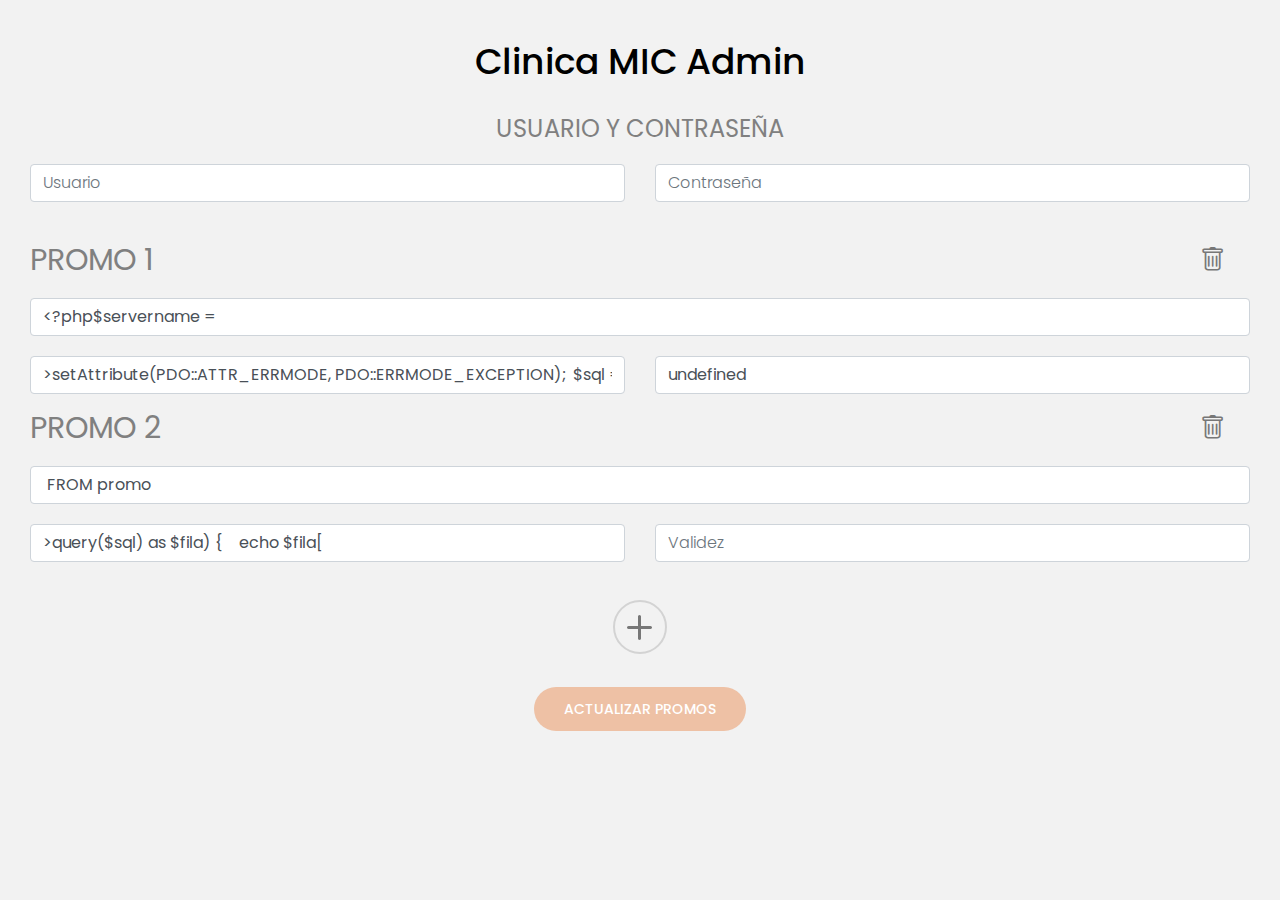
<file: backEnd.html>
<!DOCTYPE html>
<html lang="en">

<head>
    <meta name="viewport" content="width=device-width, initial-scale=1, shrink-to-fit=no">
    <link rel="icon" type="image/png" href="img/logo.svg" />
    <meta name="author" content="MIC">
    <meta name="description" content="Consultorio odontológico MIC">
    <meta name="keywords" content="">
    <meta charset="UTF-8">
    <title>Clinica MIC Admin</title>

    <link rel="apple-touch-icon" href="img/apple-icon.png">

    <link href="https://fonts.googleapis.com/css?family=Poppins:100,200,400,300,500,600,700" rel="stylesheet">
    <link rel="stylesheet"
        href="https://fonts.googleapis.com/css2?family=Material+Symbols+Outlined:opsz,wght,FILL,GRAD@48,400,0,0" />
    <link rel="stylesheet" href="css/bootstrap.css">

    <link rel="stylesheet" href="https://cdn.jsdelivr.net/npm/bootstrap-icons@1.9.1/font/bootstrap-icons.css">

    <script src="js/vendor/jquery-2.2.4.min.js"></script>
    <script src="js/vendor/bootstrap.min.js"></script>
    <script src="js/back-script.js"></script>
    <link rel="stylesheet" href="css/main.css">
    <link rel="stylesheet" href="css/loader.css">
    <link rel="stylesheet" href="css/back-style.css">

</head>

<body>
    <section class="blog-area section-gap" id="promociones" style="padding-top: 40px; padding-bottom: 60px; min-height: 100vh;">
        <div style="text-align: center; color: black;" class="h1">Clinica MIC Admin</div>
        <form class="appoinment-form needs-validation" id="backForm" action="#" novalidate>
            <div class="row">


                <div class="col-lg-12 d-flex flex-column mt-4" style="text-align: center;">
                    <h3>Usuario y contraseña</h3>
                </div>
                <div class="col-lg-6 d-flex flex-column">
                    <input name="usuario" placeholder="Usuario" onfocus="this.placeholder = ''"
                        onblur="this.placeholder = 'Usuario'" class="form-control mt-20" required type="text">
                    <div class="invalid-feedback">
                        Ingrese Usuario.
                    </div>
                </div>
                <div class="col-lg-6 d-flex flex-column mb-4">
                    <input name="contraseña" placeholder="Contraseña" onfocus="this.placeholder = ''"
                        onblur="this.placeholder = 'Contraseña'" class="form-control mt-20" required type="password">
                    <div class="invalid-feedback">
                        Ingrese Contraseña.
                    </div>
                </div>

            </div>

            <div class="row" id="promosAca">






            </div>
            <div id="container-plus">
                <div id="plus-icon" onclick="sumarPromo()">
                    <i class="bi bi-plus"></i>
                </div>
            </div>
            <div class="col-lg-12 d-flex justify-content-center" id="loaderPos" style="margin-top: 15px;">
                <button id="updBackBtn" type="submit" class="primary-btn primary mt-20 text-uppercase">Actualizar
                    Promos</button>


            </div>
        </form>

    </section>
    <div class="alert alert-danger align-items-center theAlertStyle" id="errorAlert" role="alert">

        <div style="display: flex;">

            <i style="font-size: 30px;" class="bi bi-exclamation-lg"></i>
            <div class="ml-2" style="display: grid; place-items: center;" id="callErrorAlert">No se pudo enviar su
                mensaje correctamente,
                intente de nuevo más tarde</div>

        </div>
    </div>

    <div class="alert alert-success align-items-center theAlertStyle" id="succesAlert" role="alert">

        <div style="display: flex;">

            <i style="font-size: 25px;" class="bi bi-check-circle-fill"></i>
            <div class="ml-3" style="display: grid; place-items: center;">Promos actualizadas</div>

        </div>
    </div>
</body>

</html>
</file>
<file: css/main.css>
.carousel-caption h1 {
	color: #fff;
	text-align: center;
	text-shadow: 0 1px 2px rgba(0, 0, 0, .6);

}

.pb-60 {
	padding-bottom: 60px
}
.pb-70 {
	padding-bottom: 70px
}

.pt-70 {
	padding-top: 70px
}

.mt-20 {
	margin-top: 20px
}
.mb-20 {
	margin-bottom: 20px
}
.mb-10 {
	margin-bottom: 10px
}

.carousel-caption p {
	display: block;
	font-size: 1em;
	font-weight: bold;
	color: #fff;
	text-align: center;
	text-shadow: 0 1px 2px rgba(0, 0, 0, .6);

}


.carousel-caption {

	min-width: 400px;
}







@media (max-width: 576px) {
	.parallax {
		margin-right: 0px;
		margin-left: 0px;
		margin-top: 0px;
		margin-bottom: -90px;
	}
	.testomial-area{
		margin-top: 60px;
	}
}

.col-lg-3,
.col-md-6 {
	position: relative;
	width: 100%;
	min-height: 1px;
	padding-right: 0;
	padding-left: 0;
}


.section-map {
	margin: 0px;
	padding-right: 0px;
	padding-left: 0px;
}






.direccion-area {

	margin-left: 15px;
	margin-top: 20px;
	margin-bottom: 60px;
}

.direccion-area h6 {
	font-family: "Poppins", sans-serif;
	text-transform: uppercase;

	color: #808080;
	margin-top: 0px;
	margin-bottom: 0px;
	font-size: 18px;
	font-weight: 600;
}



.flex-row {
	padding-left: 5px;
}


.section-map .primary-btn {
	border-radius: 10px;
}

.section-map .primary-btn:hover {
	background: #fff;
	border: 1px solid;
	border-color: #f0bc9e;
	color: #f0bc9e
}


::-moz-selection {
	background-color: #0058bc;
	color: #fff
}

::selection {
	background-color: #0058bc;
	color: #fff
}

::-webkit-input-placeholder {
	color: #777777;
	font-weight: 300
}

:-moz-placeholder {
	color: #777777;
	opacity: 1;
	font-weight: 300
}

::-moz-placeholder {
	color: #777777;
	opacity: 1;
	font-weight: 300
}

:-ms-input-placeholder {
	color: #777777;
	font-weight: 300
}

::-ms-input-placeholder {
	color: #777777;
	font-weight: 300
}

body {
	color: #777;
	font-family: "Poppins", sans-serif;
	font-size: 14px;
	font-weight: 300;
	line-height: 1.625em;
	position: relative
}

ol,
ul {
	margin: 0;
	padding: 0;
	list-style: none
}



a {
	-webkit-transition: all 0.3s ease 0s;
	-moz-transition: all 0.3s ease 0s;
	-o-transition: all 0.3s ease 0s;
	transition: all 0.3s ease 0s
}

iframe {
	border: 0
}

a,
a:focus,
a:hover {
	text-decoration: none;
	outline: 0
}



h1,
h2,
h3,
h4,
h5,
h6 {
	font-family: "Poppins", sans-serif;
	text-transform: uppercase;
	color: #808080;
	line-height: 1.2em !important;
	margin-bottom: 0;
	margin-top: 0;
	font-weight: 400
}



h1,
.h1 {
	font-size: 36px
}

h2,
.h2 {
	font-size: 30px
}

h3,
.h3 {
	font-size: 24px
}

h4,
.h4 {
	font-size: 18px
}

h5,
.h5 {
	font-size: 16px
}

h6,
.h6 {
	font-size: 14px;
	color: #222
}




.header-top {
	font-size: 12px;
	padding: 15px 15px 10px 0px;
}

.header-top a {
	color: #fff
}

.header-top ul li {
	display: inline-block;
	margin-left: 15px
}

.header-top .header-top-right {
	text-align: right
}

.header-top .header-top-right a {
	color: #222;
	font-weight: 400;
	margin-left: 10px;
	padding: 6px 12px
}

.header-top .header-top-right .icons {
	display: none
}

@media (max-width: 991px) {
	.header-top .header-top-right {
		padding-right: 15%
	}

	.header-top .header-top-right .icons {
		display: inline-block
	}

	.header-top .header-top-right .btns {
		display: none
	}
}


.main-menu {
	position: absolute;
	margin-left: auto;
	margin-right: auto;
	left: 0;
	right: 0;
	width: 80%;
	padding: 12px 0px;
	border-radius: 5px 5px 5px 5px;
	display: grid;
	place-items: center;
}

.main-menu .menu-social-icons a {
	color: #e0e0e0 !important;
	margin-right: 15px;
	-webkit-transition: all 0.3s ease 0s;
	-moz-transition: all 0.3s ease 0s;
	-o-transition: all 0.3s ease 0s;
	transition: all 0.3s ease 0s
}

.main-menu .menu-social-icons a:hover {
	color: #fff !important
}

@media (max-width: 991px) {
	.main-menu {
		display: none
	}
}

#header {
	padding: 0px 0px 24px 0px;
	position: fixed;
	left: 0;
	top: 0;
	right: 0;
	transition: all 0.5s;
	z-index: 997;
	background-color: #fff
}

@media (max-width: 991px) {
	#header {
		padding: 0px 0px 0px 0px
	}
}

.nav-menu,
.nav-menu * {
	margin: 0;
	padding: 0;
	list-style: none
}

.nav-menu ul {
	position: absolute;
	display: none;
	top: 100%;
	right: 0;
	z-index: 99
}

.nav-menu li {
	position: relative;
	white-space: nowrap
}

.nav-menu>li {
	float: left
}

.nav-menu li:hover>ul,
.nav-menu li.sfHover>ul {
	display: block
}

.nav-menu ul ul {
	top: 0;
	right: 100%
}

.nav-menu ul li {
	min-width: 180px
}

.sf-arrows .sf-with-ul {
	padding-right: 30px
}

.sf-arrows .sf-with-ul:after {
	content: "\f107";
	position: absolute;
	right: 15px;
	font-family: FontAwesome;
	font-style: normal;
	font-weight: normal
}

.sf-arrows ul .sf-with-ul:after {
	content: "\f105"
}

@media (max-width: 991px) {
	#nav-menu-container {
		display: none
	}
}

.nav-menu a {
	padding: 0 8px 0px 8px;
	text-decoration: none;
	display: inline-block;

	font-weight: 500;
	font-size: 12px;
	text-transform: uppercase;
	outline: none
}

.nav-menu>li {
	margin-left: 10px
}

.nav-menu ul {
	margin: 12px 0 0 0;
	padding: 10px;
	box-shadow: 0px 0px 30px rgba(127, 137, 161, 0.25);
	background: #fff
}

.nav-menu ul li {
	transition: 0.3s
}

.nav-menu ul li a {
	padding: 5px 10px;
	color: #333;
	transition: 0.3s;
	display: block;
	font-size: 12px;
	text-transform: none
}

.nav-menu ul li:hover>a {
	color: #67bc00
}

.nav-menu ul ul {
	margin-right: 10px;
	margin-top: 0
}


#mobile-nav-toggle {
	position: fixed;
	right: 15px;
	z-index: 999;
	top: 18px;

	border: 0;
	background: none;
	font-size: 24px;
	display: none;
	transition: all 0.4s;
	outline: none;
	cursor: pointer
}

.link a {
	text-decoration: none;
	display: inline-block;
	color: #fff;
	font-weight: 200;
	font-size: 10px;
	line-height: 1.625em;
	outline: none;
	position: relative;
}



#mobile-nav-toggle i {
	color: #222;
	font-weight: 900
}

@media (max-width: 991px) {
	#mobile-nav-toggle {

		display: inline
	}

	#nav-menu-container {
		display: none
	}
}

#mobile-nav {
	position: fixed;
	padding-top: 18px;
	padding-bottom: 18px;
	top: -100%;
	overflow-x: hidden;
	left: 0;
	width: 100%;
	z-index: 2001;
	background: #f0bc9eef;
	overflow-y: auto;
	transition: 0.4s;


}

#mobile-nav-ex {
	transform-origin: left;
	color: white;
	position: absolute;
	height: 200px;
	width: 200px;
	background-color: #cc694e;
	z-index: 2002;
	right: -110px;
	top: -85%;
	border-radius: 50%;

	transform: rotate(-95deg);


}

body.mobile-nav-active #mobile-nav-ex {
	transition: 0.8s;
	top: -30%;
	transform: rotate(0);
}

#mobile-nav ul {
	padding: 0;
	margin: 0;
	list-style: none
}

#mobile-nav ul li {
	position: relative
}

#mobile-nav ul li a {
	color: #fff;
	font-size: 13px;
	text-transform: uppercase;
	overflow: hidden;
	padding: 10px 22px 10px 15px;
	position: relative;
	text-decoration: none;
	width: 100%;
	display: block;
	outline: none;
	font-weight: 700
}

#mobile-nav ul li a:hover {
	color: #fff
}

#mobile-nav ul li li {
	padding-left: 30px
}

#mobile-nav ul .menu-has-children i {
	position: absolute;
	right: 0;
	z-index: 99;
	padding: 15px;
	cursor: pointer;
	color: #fff
}

#mobile-nav ul .menu-has-children i.fa-chevron-up {
	color: #67bc00
}

#mobile-nav ul .menu-has-children li a {
	text-transform: none
}

#mobile-nav ul .menu-item-active {
	color: #67bc00
}

#mobile-body-overly {
	width: 100%;
	height: 100%;
	z-index: 1001;
	top: 0;
	left: 0;
	position: fixed;
	background: rgba(0, 0, 0, 0.29);
	display: none
}

body.mobile-nav-active {
	overflow: hidden
}

body.mobile-nav-active #mobile-nav {
	top: 0;

}

body.mobile-nav-active #mobile-nav-toggle {
	color: #fff
}

.section-gap {
	padding: 100px 30px;

}




.p1-gradient-bg,
.main-menu,
.primary-btn,
.team-area .thumb div,
.single-footer-widget .bb-btn {
	background-image: -moz-linear-gradient(0deg, #e7af8c 0%, #e7af8c 50%);
	background-image: -webkit-linear-gradient(0deg, #e7af8c 0%, #e7af8c 50%);
	background-image: -ms-linear-gradient(0deg, #e7af8c 0%, #e7af8c 50%)
}

.primary-btn {
	background: #eec1a5;
}

.single-footer-widget li {
	margin-left: 0px;
}

.p1-gradient-color {
	background: -moz-linear-gradient(0deg, #4cb8b0 0%, #808080 100%);
	background: -webkit-linear-gradient(0deg, #4cb8b0 0%, #808080 100%);
	background: -ms-linear-gradient(0deg, #4cb8b0 0%, #808080 100%);
	-webkit-background-clip: text;
	-webkit-text-fill-color: transparent
}



.primary-btn {
	line-height: 42px;
	padding-left: 30px;
	padding-right: 30px;
	border-radius: 25px;
	border: none;
	color: #fff;
	display: inline-block;
	font-weight: 500;
	position: relative;
	-webkit-transition: all 0.3s ease 0s;
	-moz-transition: all 0.3s ease 0s;
	-o-transition: all 0.3s ease 0s;
	transition: all 0.3s ease 0s;
	cursor: pointer;
	position: relative
}

.primary-btn:focus {
	outline: none
}

.primary-btn span {
	color: #fff;
	position: absolute;
	top: 50%;
	transform: translateY(-60%);
	right: 30px;
	-webkit-transition: all 0.3s ease 0s;
	-moz-transition: all 0.3s ease 0s;
	-o-transition: all 0.3s ease 0s;
	transition: all 0.3s ease 0s
}

.primary-btn:hover {
	color: #fff
}

.header-btn {
	background-color: #eec1a5;
	border-radius: 10px;
	padding-left: 30px;
	padding-right: 30px;
	border: 1px solid transparent;
	color: #fff
}

.header-btn:hover {
	border: 1px solid #fff;
	background: transparent;
	color: #fff
}

.home-about-area {
	background-color: #f9f9ff;
	padding: 70px 10px 70px 10px;
}

@media (max-width: 576px) {
	.home-about-area {
		padding: 40px 10px 40px 10px;
	}
}


@media (max-width: 991px) {
	.home-about-area:after {
		display: none
	}
}

@media (max-width: 991px) {
	.home-about-area .justify-content-end {
		justify-content: flex-start !important
	}
}

.home-about-area h1 {
	margin-bottom: 20px
}

.blog-area {
	background-color: rgba(128, 128, 128, .1);
}

.testomial-area .owl-carousel .owl-item img {
	width: auto !important
}

.testomial-area .owl-dots {
	text-align: center;
	bottom: 5px;
	margin-top: 20px;
	width: 100%;
	-webkit-backface-visibility: hidden;
	-moz-backface-visibility: hidden;
	-ms-backface-visibility: hidden;
	backface-visibility: hidden
}

.testomial-area .owl-dot {
	height: 10px;
	width: 10px;
	border-radius: 20px;
	display: inline-block;
	background: rgba(127, 127, 127, 1);
	margin-left: 5px;
	margin-right: 5px;
	-webkit-transition: all 0.3s ease 0s;
	-moz-transition: all 0.3s ease 0s;
	-o-transition: all 0.3s ease 0s;
	transition: all 0.3s ease 0s
}

.testomial-area .owl-dot.active {
	-webkit-transition: all 0.3s ease 0s;
	-moz-transition: all 0.3s ease 0s;
	-o-transition: all 0.3s ease 0s;
	transition: all 0.3s ease 0s;
	background: #f0bc9e
}

@media (max-width: 414px) {
	.testomial-area .active-tstimonial-carusel {
		padding: 30px
	}
}

.single-testimonial {
	text-align: center;
	padding: 30px;
	border-radius: 10px;
	text-align: center;

	-webkit-transition: all 0.3s ease 0s;
	-moz-transition: all 0.3s ease 0s;
	-o-transition: all 0.3s ease 0s;
	transition: all 0.3s ease 0s
}

.single-testimonial h4 {
	-webkit-transition: all 0.3s ease 0s;
	-moz-transition: all 0.3s ease 0s;
	-o-transition: all 0.3s ease 0s;
	transition: all 0.3s ease 0s
}

.single-testimonial .desc {
	padding: 30px 0px
}

.single-testimonial:hover {
	cursor: pointer;
	background-color: rgb(240, 240, 240);

}

.single-testimonial:hover h4 {
	color: #f0bc9e
}

@media (max-width: 575px) {
	.single-testimonial {
		margin: 15px
	}
}


.single-feature {
	margin-bottom: 5px
}

.single-feature .icon .lnr {
	font-size: 35px;
	color: #f0bc9e
}

.single-feature .details {
	margin-left: 20px;
	color: white;
}

.single-feature .details h4 {
	color: white;
	text-transform: uppercase;
	font-size: 25px;
	margin-top: 10px;
	margin-bottom: 10px;
	-webkit-transition: all 0.3s ease 0s;
	-moz-transition: all 0.3s ease 0s;
	-o-transition: all 0.3s ease 0s;
	transition: all 0.3s ease 0s
}




.single-feature2 .details {
	margin-right: 20px
}

.single-feature2 .details h4 {
	text-transform: uppercase;
	margin-bottom: 15px;
	-webkit-transition: all 0.3s ease 0s;
	-moz-transition: all 0.3s ease 0s;
	-o-transition: all 0.3s ease 0s;
	transition: all 0.3s ease 0s
}

.single-feature2 .details h4:hover {
	color: #44a4cb
}



.appoinment-area {
	background-color: #eec1a5
}



@media (max-width: 991px) {
	.appoinment-area:after {
		display: none
	}
}

@media (max-width: 991px) {
	.appoinment-area .justify-content-end {
		justify-content: flex-start !important
	}
}

.appoinment-area h1 {
	margin-bottom: 20px
}





.appoinment-area .appoinment-right .form-control {
	padding: 12px
}

.appoinment-area .appoinment-right input,
.appoinment-area .appoinment-right textarea {
	color: rgb(56, 56, 56);
	font-size: 13px;
	border-color: #f1f1f1;
	border-radius: 10px;
	background-color: transparent
}

.appoinment-area .appoinment-right .primary-btn {
	border-radius: 0px;
	border: 1px solid white;
}

.appoinment-area .appoinment-right .primary-btn:hover {
	border-color: #fff;
	color: #44a4cb;
	background: #fff;
}

@media (max-width: 991px) {
	.appoinment-area .appoinment-right {
		max-width: 100%;
		padding-right: 15px
	}
}

.footer-area {
	height: 7rem;
	width: auto;
	background-color: #4cb8b0;
	display: grid;
	place-items: center;
}


.copy-right-text i,
.copy-right-text a {
	color: #67bc00
}


.footer-social {
	text-align: right
}

.footer-social a {
	padding: 10px 15px;
	-webkit-transition: all 0.3s ease 0s;
	-moz-transition: all 0.3s ease 0s;
	-o-transition: all 0.3s ease 0s;
	transition: all 0.3s ease 0s
}

.footer-social a:hover i {
	color: #fff
}

.footer-social i {
	color: #e0e0e0;
	-webkit-transition: all 0.3s ease 0s;
	-moz-transition: all 0.3s ease 0s;
	-o-transition: all 0.3s ease 0s;
	transition: all 0.3s ease 0s
}






.thumb {
	display: grid;
	place-items: center;
}


html,
body {
	margin: 0px;
	padding: 0px;
	overflow-x: hidden;
	
	
}
html{
	scroll-behavior: smooth;
}

#map {
	width: 100%;
	height: 400px;
	background-color: grey;
}



.homeFix {
	padding-top: 0px;
}

.serviceFix {
	width: 100%;
}

@media only screen and (max-width: 990px) {
	.homeFix {
		padding-top: 60px;
	}

	.serviceFix {
		width: 70%;
		margin: auto;
	}

}

@media only screen and (max-width: 320px) {

	.serviceFix {
		width: 80%;
	}

}

.theAlertStyle {
	display: none;
	position: fixed;
	bottom: 0;
	left: 50%;
	transform: translateX(-50%);
	opacity: 0.96;
	min-width: 310px;
	z-index: 1001;
	animation: errorAlertAnimation 4.5s forwards;
}


@keyframes errorAlertAnimation {
	0% {

		opacity: 0;
		bottom: -50px;

	}

	20% {
		opacity: 0.96;

		bottom: 0;
	}

	70% {
		opacity: 0.96;

		bottom: 0;
	}

	100% {
		opacity: 0;

		bottom: -70px;
	}

}

.aTocar {
	margin-right: 8px;
	margin-left: 8px;
	color: #e2e2e2;
}

.aTocar:hover {
	color: #ffffff;
	transform: scale(1.2);
}

.anchorTocado {

	color: #ffffff;
	transform: scale(1.2);


}

.llegar {
	margin-top: 15px;
}

.idTag {
	position: absolute;
	height: 0;
	width: 0;
	top: -190px
}

@media only screen and (max-width: 990px) {

	.aTocar:hover {
		color: #ffffff;
		transform: scale(1);
	}

	.anchorTocado {

		color: #ffffff;
		transform: scale(1);


	}

	.idTag {
		position: absolute;
		height: 0;
		width: 0;
		top: -120px
	}

}
 
.card {
	width: 350px;
	padding: 10px;
	border-radius: 20px;
	background: #e2491b67;
	border: none;
	color: #fff;
	height: 350px;
	display: flex;
	position: relative;
	align-items: center;
	justify-content: center;
	transition: 0.5s;
	margin-bottom: 20px;
}
.card:hover{
	transform: scale(1.07);
	filter: brightness(125%);

	box-shadow: 2px 0px 25px -5px rgba(0,0,0,0.7);
	-webkit-box-shadow: 2px 0px 25px -5px rgba(0,0,0,0.7);
	-moz-box-shadow: 2px 0px 25px -5px rgba(0,0,0,0.7);
}

.card h1 {
	font-size: 48px;
	margin-bottom: 0px;
	color: white;
}

.card span {
	font-size: 28px;
	margin-bottom: 10px;
}

.card .image {
	position: absolute;
	opacity: .1;
	left: 0;
	top: 0;
}

.card .image2 {
	position: absolute;
	bottom: 0;
	right: 0;
	opacity: .1;
}

.carousel img{
	max-height: 95vh;object-fit: cover; filter: brightness(65%) blur(2px);
}

@media only screen and (max-width: 700px) {

	.carousel img{
		filter: brightness(50%) blur(0.8px);
	}

}
</file>
<file: css/loader.css>
.lds-ellipsis {
  display: inline-block;
  position: relative;
  width: 80px;
  height: 80px;
}
.lds-ellipsis div {
  position: absolute;
  top: 33px;
  width: 13px;
  height: 13px;
  border-radius: 50%;
  background: #eec1a5;
  animation-timing-function: cubic-bezier(0, 1, 1, 0);
}
.lds-ellipsis div:nth-child(1) {
  left: 8px;
  animation: lds-ellipsis1 0.6s infinite;
}
.lds-ellipsis div:nth-child(2) {
  left: 8px;
  animation: lds-ellipsis2 0.6s infinite;
}
.lds-ellipsis div:nth-child(3) {
  left: 32px;
  animation: lds-ellipsis2 0.6s infinite;
}
.lds-ellipsis div:nth-child(4) {
  left: 56px;
  animation: lds-ellipsis3 0.6s infinite;
}
@keyframes lds-ellipsis1 {
  0% {
    transform: scale(0);
  }
  100% {
    transform: scale(1);
  }
}
@keyframes lds-ellipsis3 {
  0% {
    transform: scale(1);
  }
  100% {
    transform: scale(0);
  }
}
@keyframes lds-ellipsis2 {
  0% {
    transform: translate(0, 0);
  }
  100% {
    transform: translate(24px, 0);
  }
}




  .centradorLoader{
 
    display: grid;
    place-items:  center;
    

  }
</file>
<file: css/back-style.css>
#container-plus {
    font-size: 50px;
    width: 100%;
    position: relative;
    height: 50px;
    margin-top: 40px;


}

#plus-icon {
    position: absolute;
    top: 50%;
    left: 50%;
    transform: translate(-50%, -50%);
    transition: all ease 0.5s;
    border-radius: 50%;
    border: solid lightgray 2px;
}

#plus-icon:hover {
    cursor: pointer;
    background-color: rgb(221, 221, 221);
}

.trash:hover {

    cursor: pointer;
   color: rgb(255, 0, 0);

}
.trash {

    transition: all ease 0.3s;

}
#updBackBtn:hover{
    background: #f2f2f2;
    transform: scale(1.2);
    border: solid #eec1a5 1px;
    color: #eec1a5;


}

.redAnimation{
	animation: errorButtonAnimation 0.5s forwards;
	
}
.redAnimation #plus-icon{
	animation: errorButtonAnimatioRojo 0.5s forwards;
	
}

@keyframes  errorButtonAnimatioRojo {
	0% {
        border: solid lightgray 2px;
        color:#777;
		
    
	}
    
    20% {
		border: solid rgb(255, 79, 79) 2px;
        color: rgb(255, 79, 79);
		
    
	}

	80% {
		border: solid rgb(255, 79, 79) 2px;
        color: rgb(255, 79, 79);
		
       
	}

	100% {
		border: solid lightgray 2px;
        color:#777;
		
       
	}

}

@keyframes errorButtonAnimation {
	20% {
		translate: -15px;
		
    
	}
	40% {
		translate: 15px;
		
     
	}
	60% {
		translate: -15px;
		
       
	}
	80% {
		translate: 15px;
		
       
	}

	100% {
		translate: 0;
		
       
	}

}
</file>
